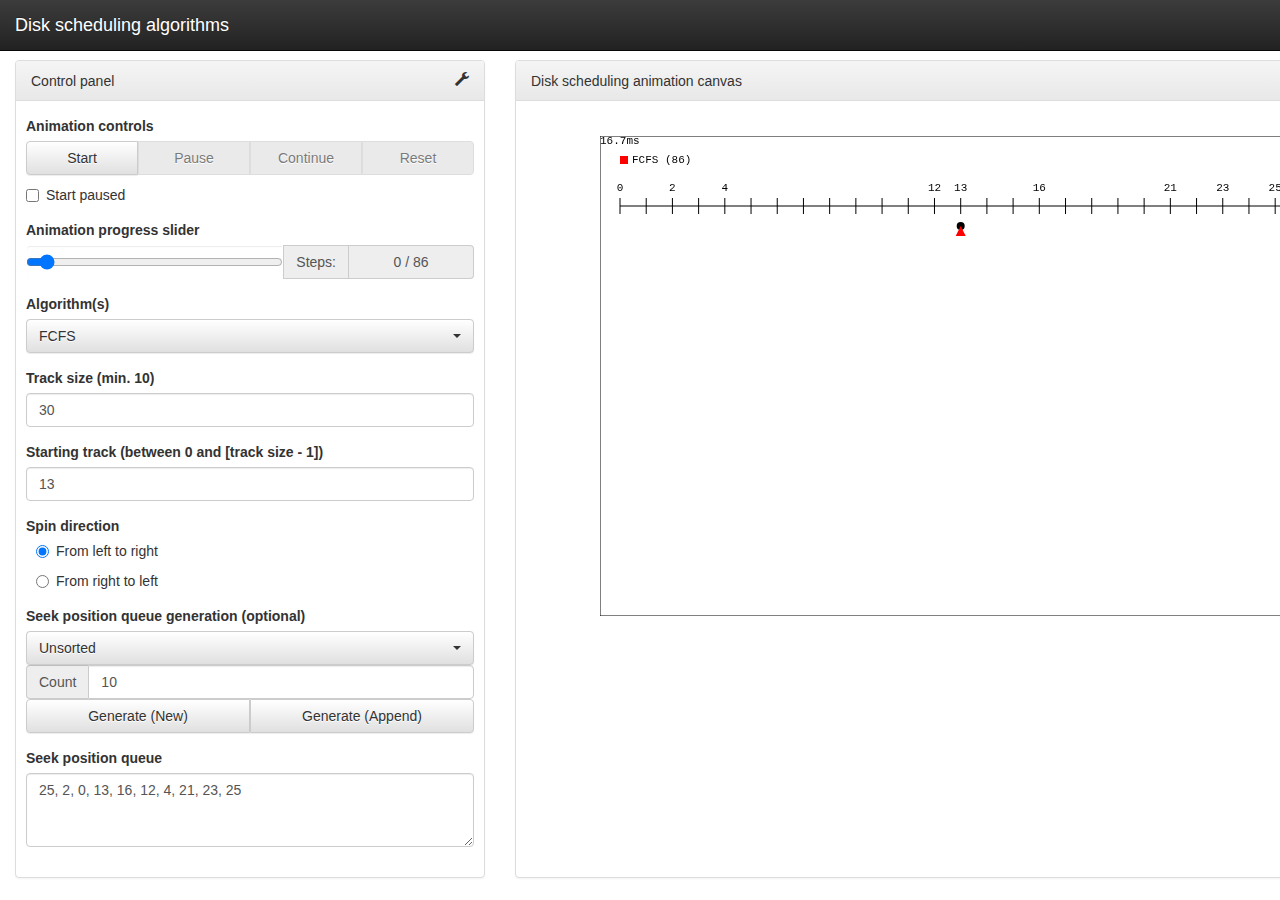
<file: Minor-Project/Disk Scheduling/index.html>
﻿<!DOCTYPE html>
<html>
  <head>
    <meta charset="utf-8" />
    <meta name="viewport" content="width=device-width, initial-scale=1.0" />
    <title>Disk Scheduling algorithms</title>

    <!-- STYLESHEETS / CSS LINKING -->
    
    <link rel="stylesheet" type="text/css" href="./css/bootstrap.min.css" />
    <link rel="stylesheet" type="text/css" href="./css/bootstrap-theme.min.css" />
    <link rel="stylesheet" type="text/css" href="./css/bootstrap-select.min.css" />
    <link rel="stylesheet" type="text/css" href="./css/site.css" />
  </head>
  
  <body>
    <!-- NAVBAR -->
    <nav class="navbar navbar-inverse navbar-fixed-top">
      <div class="container">
        <div class="navbar-header">
          <button
            type="button"
            class="navbar-toggle collapsed"
            data-toggle="collapse"
            data-target="#navbar"
            aria-expanded="false"
            aria-controls="navbar"
          >
            <span class="sr-only">Toggle navigation</span>
            <span class="icon-bar"></span>
            <span class="icon-bar"></span>
          </button>
          <a class="navbar-brand" href="index.html"
            >Disk scheduling algorithms</a
          >
        </div>
        <div id="navbar" class="navbar-collapse collapse"></div>
        <!--/.nav-collapse -->
      </div>
    </nav>

    <div class="container">
      <div class="row">
        <!-- CONTROL PANEL -->
        <div id="controlPanel" class="col-md-4">
          <div class="panel panel-default">
            <div class="panel-heading">
              <span>Control panel</span>
              <i class="glyphicon glyphicon-wrench pull-right"></i>
            </div>
            <div class="panel-body">
              <!-- ANIMATION CONTROLS -->
              <div class="row">
                <div class="form-group">
                  <label>Animation controls</label>
                  <div
                    class="
                      btn-group btn-group-justified btn-group-control-panel
                    "
                    role="group"
                    aria-label="..."
                  >
                    <div class="btn-group" role="group">
                      <button
                        id="btnStart"
                        type="button"
                        class="btn btn-default"
                      >
                        Start
                      </button>
                    </div>
                    <div class="btn-group" role="group">
                      <button
                        id="btnPause"
                        type="button"
                        class="btn btn-default"
                      >
                        Pause
                      </button>
                    </div>
                    <div class="btn-group" role="group">
                      <button
                        id="btnContinue"
                        type="button"
                        class="btn btn-default"
                      >
                        Continue
                      </button>
                    </div>
                    <div class="btn-group" role="group">
                      <button
                        id="btnReset"
                        type="button"
                        class="btn btn-default"
                      >
                        Reset
                      </button>
                    </div>
                  </div>
                  <div class="checkbox">
                    <label>
                      <input type="checkbox" id="checkBoxStartPaused" />
                      Start paused
                    </label>
                  </div>
                </div>
              </div>
              <!-- CONFIGURATION - ANIMATION STEPS -->
              <div class="row">
                <div class="form-group">
                  <div class="form-group">
                    <label for="sliderAnimProgress"
                      >Animation progress slider</label
                    >
                    <div class="input-group">
                      <input
                        id="sliderAnimProgress"
                        type="range"
                        class="form-control"
                      />
                      <div class="input-group-addon">Steps:</div>
                      <div
                        id="labelAnimProgress"
                        class="input-group-addon"
                      ></div>
                    </div>
                  </div>
                </div>
              </div>
              <!-- CONFIGURATION - ALGORITHM SELECTION -->
              <div class="row">
                <div class="form-group">
                  <label for="inputAlgorithmSelect">Algorithm(s)</label>
                  <select
                    id="algorithmSelect"
                    class="selectpicker form-control"
                    multiple
                  >
                    <option value="fcfs" selected>FCFS</option>
                    <option value="sstf">SSTF</option>
                    <option value="scan">SCAN</option>
                    <option value="cscan">C-SCAN</option>
                    <option value="look">LOOK</option>
                    <option value="clook">C-LOOK</option>
                  </select>
                  <div class="alert alert-danger" id="alertAlgorithmError">
                    <button type="button" class="close" data-hide="alert">
                      x
                    </button>
                    <strong>Error! Algorithm selection is required!</strong>
                  </div>
                </div>
              </div>
              <!-- CONFIGURATION - TRACK SIZE INPUT -->
              <div class="row">
                <div class="form-group">
                  <label for="inputTrackSize">Track size (min. 10)</label>
                  <input
                    id="inputTrackSize"
                    type="number"
                    min="10"
                    class="form-control"
                    value="30"
                  />
                </div>
              </div>
              <!-- CONFIGURATION - STARTING TRACK INPUT -->
              <div class="row">
                <div class="form-group">
                  <label for="inputStartingTrack"
                    >Starting track (between 0 and [track size - 1])</label
                  >
                  <input
                    id="inputStartingTrack"
                    type="number"
                    min="0"
                    class="form-control"
                    value="13"
                  />
                </div>
              </div>
              <!-- CONFIGURATION - SPIN DIRECTION -->
              <div class="row">
                <div class="form-group">
                  <label for="inputStartingTrack">Spin direction</label>
                  <div class="radio">
                    <label>
                      <input
                        type="radio"
                        name="directionRadios"
                        id="directionRadios1"
                        value="1"
                        checked
                      />
                      From left to right
                    </label>
                  </div>
                  <div class="radio">
                    <label>
                      <input
                        type="radio"
                        name="directionRadios"
                        id="directionRadios2"
                        value="0"
                      />
                      From right to left
                    </label>
                  </div>
                </div>
              </div>
              <!-- CONFIGURATION - QUEUE GENERATION -->
              <div class="row">
                <div class="form-group">
                  <label for="inputSeekPositionQueueGenSelect"
                    >Seek position queue generation (optional)</label
                  >
                  <select
                    id="inputSeekPositionQueueGenSelect"
                    class="selectpicker form-control"
                  >
                    <option value="unsorted">Unsorted</option>
                    <option value="sorted">Sorted</option>
                    <option value="rsorted">Reverse-sorted</option>
                    <option value="backnforth">Back and forth</option>
                  </select>
                  <div class="input-group">
                    <div class="input-group-addon">Count</div>
                    <input
                      id="inputGenerateCount"
                      type="number"
                      min="1"
                      class="form-control"
                      value="10"
                    />
                  </div>
                  <div
                    class="
                      btn-group btn-group-justified btn-group-control-panel
                    "
                    role="group"
                    aria-label="..."
                  >
                    <div class="btn-group" role="group">
                      <button
                        id="btnGenerateQueueNew"
                        type="button"
                        class="btn btn-default"
                      >
                        Generate (New)
                      </button>
                    </div>
                    <div class="btn-group" role="group">
                      <button
                        id="btnGenerateQueueAppend"
                        type="button"
                        class="btn btn-default"
                      >
                        Generate (Append)
                      </button>
                    </div>
                  </div>
                </div>
              </div>
              <!-- CONFIGURATION - QUEUE INPUT -->
              <div class="row">
                <div class="form-group">
                  <label for="inputSeekPositionQueue"
                    >Seek position queue</label
                  >
                  <textarea
                    id="inputSeekPositionQueue"
                    class="form-control"
                    rows="3"
                  ></textarea>
                  <div class="alert alert-danger" id="alertQueueError">
                    <button type="button" class="close" data-hide="alert">
                      x
                    </button>
                    <strong>Error! Invalid format or values...</strong>
                    <ul>
                      <li>
                        Input field must be filled with whole, positive numbers
                        separated by commas
                      </li>
                      <li>Numbers cannot be greater than track size</li>
                    </ul>
                  </div>
                </div>
              </div>
            </div>
          </div>
        </div>

        <!-- CANVAS -->
        <div id="animCanvasPanel" class="col-md-8">
          <div class="panel panel-default">
            <div class="panel-heading">Disk scheduling animation canvas</div>
            <div id="animCanvasPanelScrollElem" class="panel-body">
              <canvas id="animCanvas" width="800" height="480"></canvas>
            </div>
          </div>
        </div>
      </div>
    </div>

    <!-- SCRIPT LINKING -->
    <script type="text/javascript" src="./js/jquery-3.1.1.min.js"></script>
    <script type="text/javascript" src="./js/bootstrap.min.js"></script>
    <script type="text/javascript" src="./js/bootstrap-select.min.js"></script>
    <script type="text/javascript" src="./js/common.js"></script>
    <script type="text/javascript" src="./js/main.js"></script>
    <script type="text/javascript" src="./js/algorithms.js"></script>
    <script type="text/javascript" src="./js/animations.js"></script>
    <script>
      $(function () {
        mainInit();
      });
    </script>
  </body>
</html>
</file>
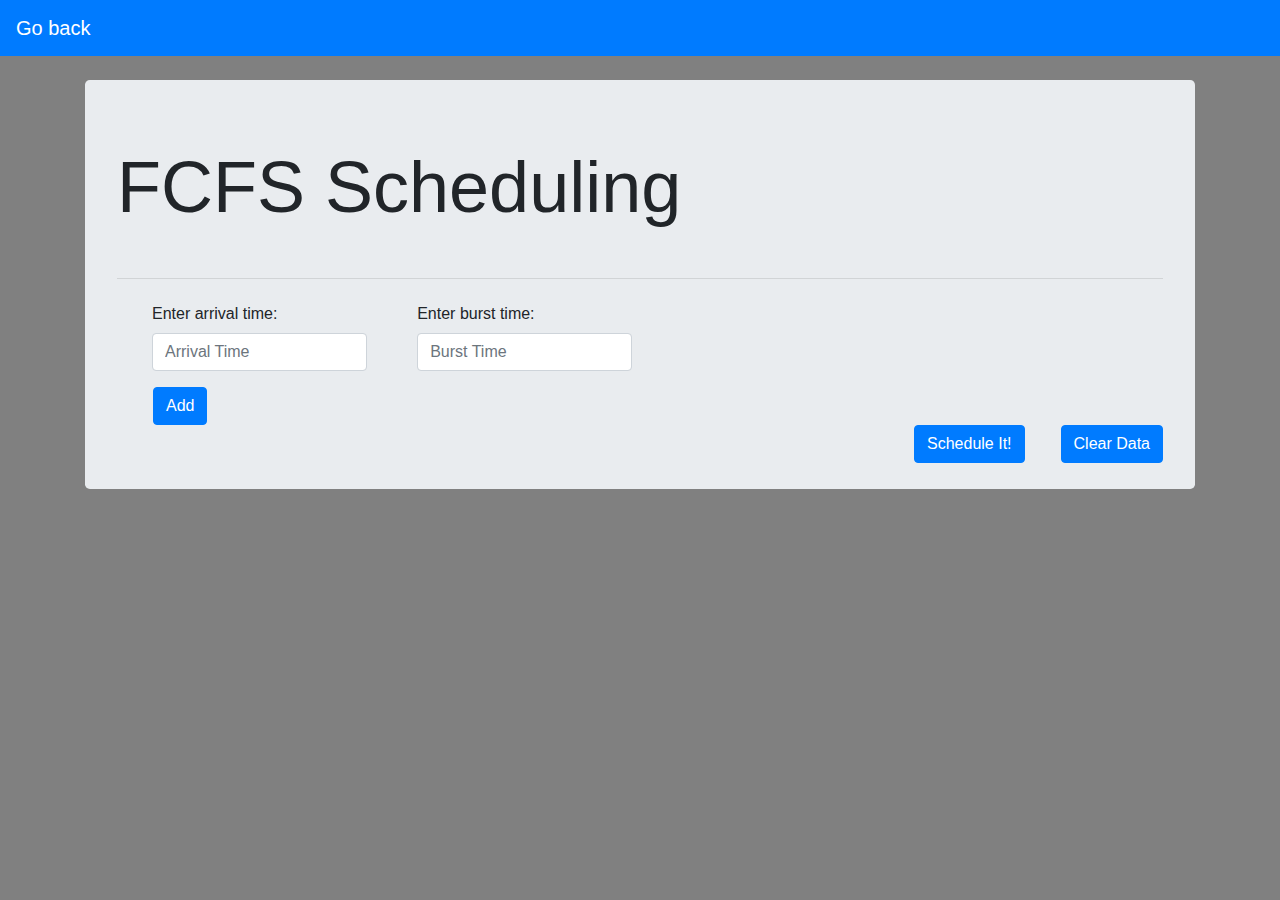
<file: Minor-Project/Process Scheduling/src/fcfs.html>
<!DOCTYPE html>
<html>
    <head>
        <title>Process Scheduling</title>
        <script src="https://ajax.googleapis.com/ajax/libs/jquery/3.2.0/jquery.min.js"></script>
        <script src="https://maxcdn.bootstrapcdn.com/bootstrap/4.5.0/js/bootstrap.min.js"></script>
        <link rel="stylesheet" type="text/css" href="https://stackpath.bootstrapcdn.com/bootstrap/4.5.0/css/bootstrap.min.css" />
        <link rel="stylesheet" type="text/css" href="../css/index.css">
        <script type="text/javascript" src="../js/index.js"></script>
    </head>
    <body>
            <!-- Navigation Bar -->
            <nav class="navbar navbar-expand-lg navbar-dark bg-primary">
            <a class="navbar-brand" href="../../Index/index.html#pschedule">Go back</a>
              <button class="navbar-toggler" type="button" data-toggle="collapse" data-target="#navbarColor01" aria-controls="navbarColor01" aria-expanded="false" aria-label="Toggle navigation" style="">
                <span class="navbar-toggler-icon"></span>
              </button>
        </nav>
        <br>
        <div class="container">
            <div class="jumbotron">
                <h1 class="display-3">FCFS Scheduling</h1>
                <br>
				<div id="showinput"></div>
				<hr>
                <div class="row">
                    <div class="form-group" style="margin-left:50px; float:left;  width: 20%">
                        <label class="col-form-label" for="inputDefault">Enter arrival time:</label>
                        <input class="form-control" id="newat" name="at" placeholder="Arrival Time" type="text" size="35">
                    </div>
                    <div class="form-group" style="margin-left:50px; float:left;  width: 20%">
                        <label class="col-form-label" for="inputDefault">Enter burst time:</label>
                        <input class="form-control" id="newbt" name="bt" placeholder="Burst Time" type="text" size="35">
                    </div>
                </div>
                <!-- <div id="inputsection" class="card">
                    <div style="width: 300px; float:left;text-align:left; margin-left: 20px;">
                        Arrival Time:
                        <input style="width:50px;" id="newat" class="form-control" type="text" value=""></input>
                    </div>
                    <div style="width: 300px;float:left;text-align:left;">
                        Burst Time:
                        <input style="width:50px;" id="newbt" class="form-control" type="text" value=""></input>
                    </div>
                    <button class="btn btn-success" onclick="addToList()" style="float:left;margin-left:10px;">Add</button>
                </div> -->
                <button type="submit" class="btn btn-primary" style="margin-left: 36px" onclick="addToList()">Add</button>
                <br>
                <button type="submit" class="btn btn-primary" style="margin-left: 36px; float: right;" onclick="clearData()">Clear Data</button>
                <button type="submit" class="btn btn-primary" style="margin-left: 36px; float: right;" onclick="showOutput(0)">Schedule It!</button>
            </div>
                <!-- <div>
                    <button class="btn btn-success" onclick="clearData()" style="float:right; margin-right: 50px;">Clear Data</button>
                    <button class="btn btn-success" onclick="showOutput(0)" style="float:right; margin-right: 50px;">Schedule</button>
                </div> -->

            <!-- Gantt Chart -->
            <div style="margin-top: 150px;">
                <h2 id ="chart-header" style="text-align:center;"></h2>
                <br />
                <div id="gantt"></div>
                <div id="timer"></div>
                <br /><br />
                <div>
                    <div style="width: 50%; text-align:center;float:left; font-size: 20px;" id="awt1">
                    </div>
                    <div style="width:50%; text-align:center;float:left;font-size:20px;" id="atat1">
                    </div>
                </div>
            </div>
			<!-- CPU Operations -->
            <div style="margin-top: 100px;">
                <h3 id="operations-heading" style="text-align:center;"></h3>
                <div id="operations"></div>
            </div>
			<!-- Table -->
            <div style="margin-top: 50px;">
                <h2 id="table-heading" style="text-align:center;"></h2>
                <div>
                    <table id="tab" class="table table-striped centered responsive-table" style="border-color: black; border-width: 2px; align: center; bgcolor: white; cellspacing: 10px;">
                        <thead id="thead">
                        </thead>
                        <tbody id="ptable">
                        </tbody>
                    </table>
                </div>
            </div>
        </div>
    </body>
</html>
</file>
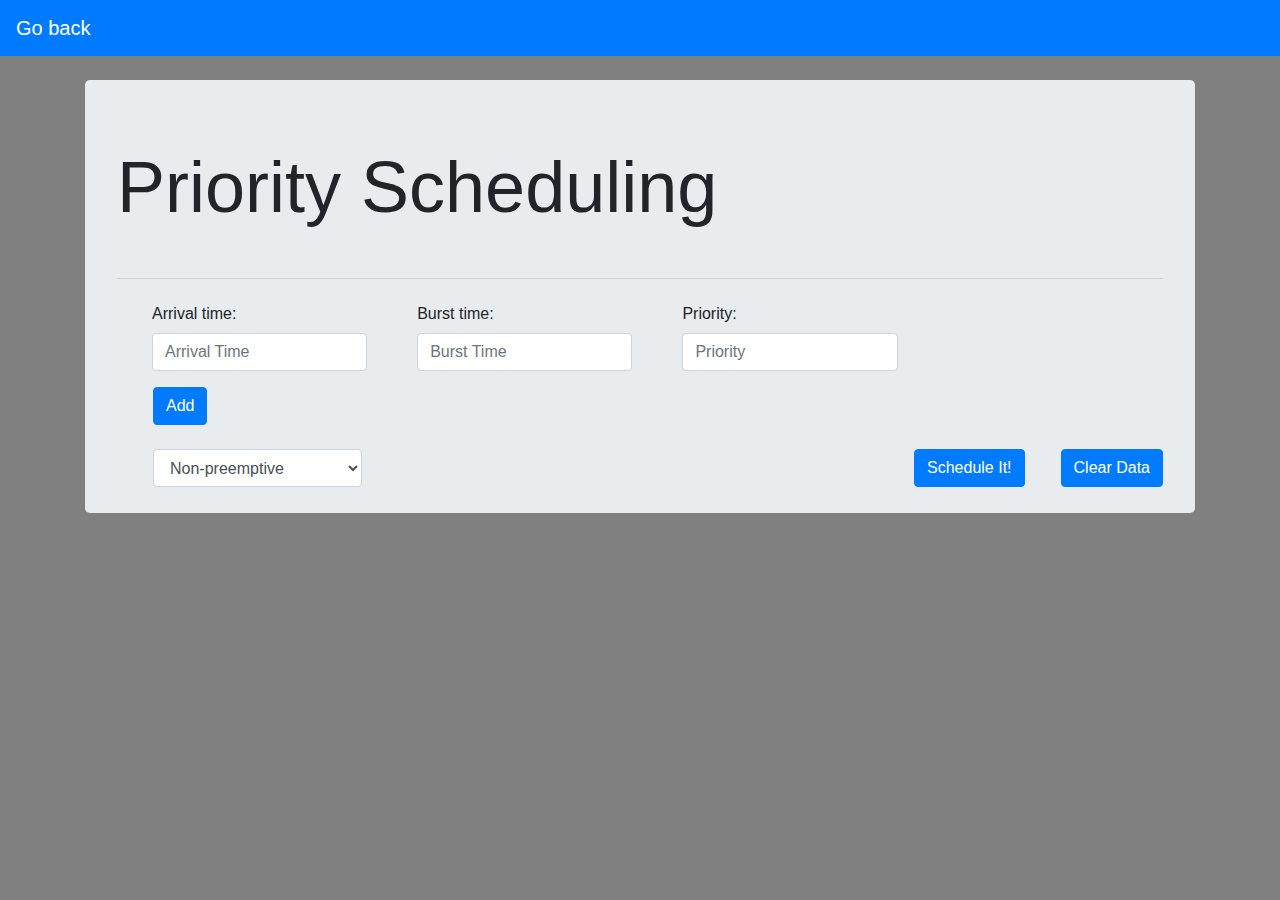
<file: Minor-Project/Process Scheduling/src/priority.html>
<!DOCTYPE html>
<html>
<head>
    <title> Priority Scheduling </title>
	<script src="https://ajax.googleapis.com/ajax/libs/jquery/3.2.0/jquery.min.js"></script>
	<script src="https://maxcdn.bootstrapcdn.com/bootstrap/4.5.0/js/bootstrap.min.js"></script>
    <script type="text/javascript" src="../js/pri.js"></script>
	<link rel="stylesheet" type="text/css" href="https://stackpath.bootstrapcdn.com/bootstrap/4.5.0/css/bootstrap.min.css" />
    <link rel="stylesheet" type="text/css" href="../css/index.css"></link>
</head>

<body >
	<nav class="navbar navbar-expand-lg navbar-dark bg-primary">
            <a class="navbar-brand" href="../../Index/index.html#pschedule">Go back</a>
              <button class="navbar-toggler" type="button" data-toggle="collapse" data-target="#navbarColor01" aria-controls="navbarColor01" aria-expanded="false" aria-label="Toggle navigation" style="">
                <span class="navbar-toggler-icon"></span>
              </button>
        </nav>
    <br>
	<div class="container">
		<!-- Input section -->
		<div class="jumbotron">
            <h1 class="display-3">Priority Scheduling</h1>
            <br>
			<div id="showinput"></div>
			<hr>
			<div class="row">
				<div class="form-group" style="margin-left:50px; float:left;  width: 20%">
                    <label class="col-form-label" for="inputDefault">Arrival time:</label>
                    <input class="form-control" id="newat" name="at" placeholder="Arrival Time" type="text" size="35">
                </div>
				<div class="form-group" style="margin-left:50px; float:left;  width: 20%">
					<label class="col-form-label" for="inputDefault">Burst time:</label>
					<input class="form-control" id="newbt" name="bt" placeholder="Burst Time" type="text" size="35">
				</div>
				<div class="form-group" style="margin-left:50px; float:left;  width: 20%">
					<label class="col-form-label" for="inputDefault">Priority:</label>
					<input class="form-control" id="newpri" name="priority" placeholder="Priority" type="text" size="35">
				</div>
			</div>
            <button type="submit" id="add" class="btn btn-primary" style="margin-left: 36px" onclick="addToList()">Add</button>
			<br>
			<div class="form-group" style="margin-left:36px; float:left;  width: 20%; height: 30px;">
				<label class="control-label" for="inputDefault"></label>
				<select id = "sel" class="form-control" name="preemptive-select">
					<option value="nonpre">Non-preemptive</option>
					<option value="pre">Preemptive</option>
				</select>
			</div>
			<br>
			<button type="submit" id="clear" class="btn btn-primary" style="margin-left: 36px; float: right;" onclick="clearData()">Clear Data</button>
			<button type="submit" id="run" class="btn btn-primary" style="margin-left: 36px; float: right;" onclick="showOutput(2)">Schedule It!</button>
		</div>
		<!-- Gantt Chart -->
		<div style="margin-top: 150px;">
			<h2 id ="chart-header" style="text-align:center;"></h2>
			<br />
			<div id="gantt"></div>
			<div id="timer"></div>
			<br /><br />
			<div>
				<div style="width: 50%; text-align:center;float:left; font-size: 20px;" id="awt1"></div>
				<div style="width:50%; text-align:center;float:left;font-size:20px;" id="atat1"></div>
            </div>
        </div>
		<!-- CPU Operations -->
		<div style="margin-top: 100px;">
			<h3 id="operations-heading" style="text-align:center;"></h3>
			<div id="operations"></div>
		</div>
		<!-- Table -->
		<div style="margin-top: 50px;">
			<h2 id="table-heading" style="text-align:center;"></h2>
			<div>
				<table id="tab" class="table table-striped centered responsive-table" style="border-color: black; border-width: 2px; align: center; bgcolor: white; cellspacing: 10px;">
					<thead id="thead"></thead>
					<tbody id="ptable"></tbody>
				</table>
			</div>
		</div>
	</div>
</body>
</html>
</file>
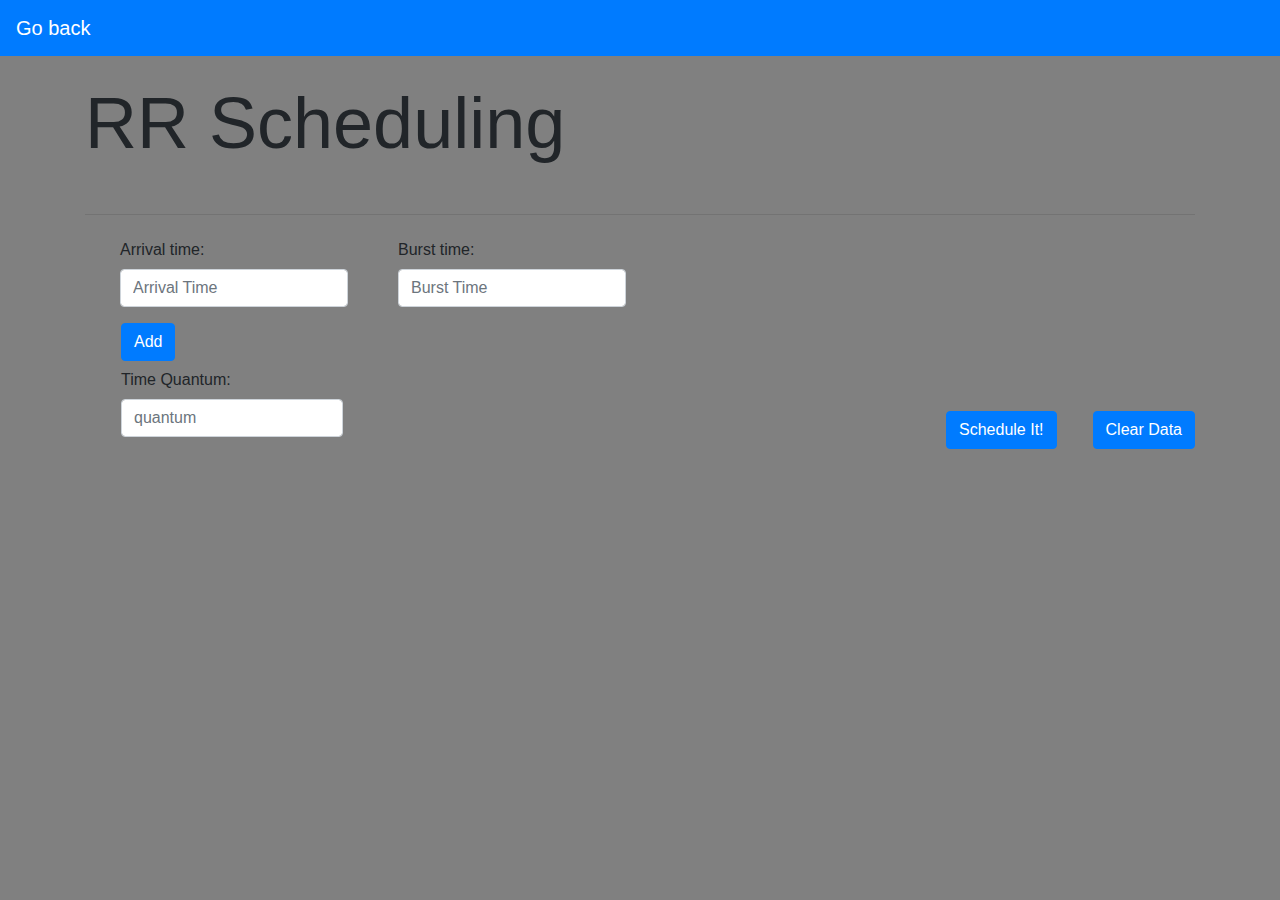
<file: Minor-Project/Process Scheduling/src/rr.html>
<!DOCTYPE html>
<html>
<head>
    <title> RR Scheduling </title>
	<script src="https://ajax.googleapis.com/ajax/libs/jquery/3.2.0/jquery.min.js"></script>
	<script src="https://maxcdn.bootstrapcdn.com/bootstrap/4.5.0/js/bootstrap.min.js"></script>
    <script type="text/javascript" src="../js/index.js"></script>
	<link rel="stylesheet" type="text/css" href="https://stackpath.bootstrapcdn.com/bootstrap/4.5.0/css/bootstrap.min.css" />
    <link rel="stylesheet" type="text/css" href="../css/index.css"></link>

</head>
<body >
<!-- Navigation Bar -->
    <nav class="navbar navbar-expand-lg navbar-dark bg-primary">
            <a class="navbar-brand" href="../../Index/index.html#pschedule">Go back</a>
              <button class="navbar-toggler" type="button" data-toggle="collapse" data-target="#navbarColor01" aria-controls="navbarColor01" aria-expanded="false" aria-label="Toggle navigation" style="">
                <span class="navbar-toggler-icon"></span>
              </button>
        </nav>
	<br>
	<div class="container">
		<div class="jobotron">
			<h1 class="display-3">RR Scheduling</h1>
            <br>
			<div id="showinput"></div>
			<hr>
			<div class="row">
				<div class="form-group" style="margin-left:50px; float:left;  width: 20%">
                    <label class="col-form-label" for="inputDefault">Arrival time: </label>
                    <input class="form-control" id="newat" name="at" placeholder="Arrival Time" type="text" size="35">
                </div>
				<div class="form-group" style="margin-left:50px; float:left;  width: 20%">
					<label class="col-form-label" for="inputDefault">Burst time:</label>
					<input class="form-control" id="newbt" name="bt" placeholder="Burst Time" type="text" size="35">
				</div>
			</div>
            <button type="submit" id="add" class="btn btn-primary" style="margin-left: 36px" onclick="addToList()">Add</button>
			<br>
			<div class="form-group" style="margin-left: 36px; float:left; width: 20%;">
				<label class="col-form-label" for="inputDefault">Time Quantum: </label>
				<input class="form-control" id = "tq" name="tq" placeholder="quantum" type="text" size="35">
			</div>
			<!--
    <div style="width:800px;margin-left:20px;">
        Time Quantum:
        <input style="width:50px;margin-left:30px;" id="tq" type="text" value=""></input>
    </div>
    -->
			<div style="margin-top: 50px;">
				<button type="submit" class="btn btn-primary" style="margin-left: 36px; float: right;" onclick="clearData()">Clear Data</button>
				<button type="submit" class="btn btn-primary" style="margin-left: 36px; float: right;" onclick="showOutput(3)">Schedule It!</button>
			</div>
		</div>
		<!-- Gantt Chart -->
		<div style="margin-top: 150px;">
			<h2 id ="chart-header" style="text-align:center;"></h2>
			<br />
			<div id="gantt"></div>
			<div id="timer"></div>
			<br /><br />
			<div>
				<div style="width: 50%; text-align:center;float:left; font-size: 20px;" id="awt1"></div>
				<div style="width: 50%; text-align:center;float:left; font-size: 20px;" id="atat1"></div>
            </div>
        </div>
		<br>
		<!-- CPU Operations -->
		<div style="margin-top: 100px;">
			<h3 id="operations-heading" style="text-align:center;"></h3>
			<div id="operations"></div>
		</div>
		<!-- Table -->
		<div style="margin-top: 50px;">
			<h2 id="table-heading" style="text-align:center;"></h2>
			<div>
				<table id="tab" class="table table-striped centered responsive-table" style="border-color: black; border-width: 2px; align: center; bgcolor: white; cellspacing: 10px;">
					<thead id="thead"></thead>
					<tbody id="ptable"></tbody>
				</table>
			</div>
		</div>
</body>
</html>
</file>
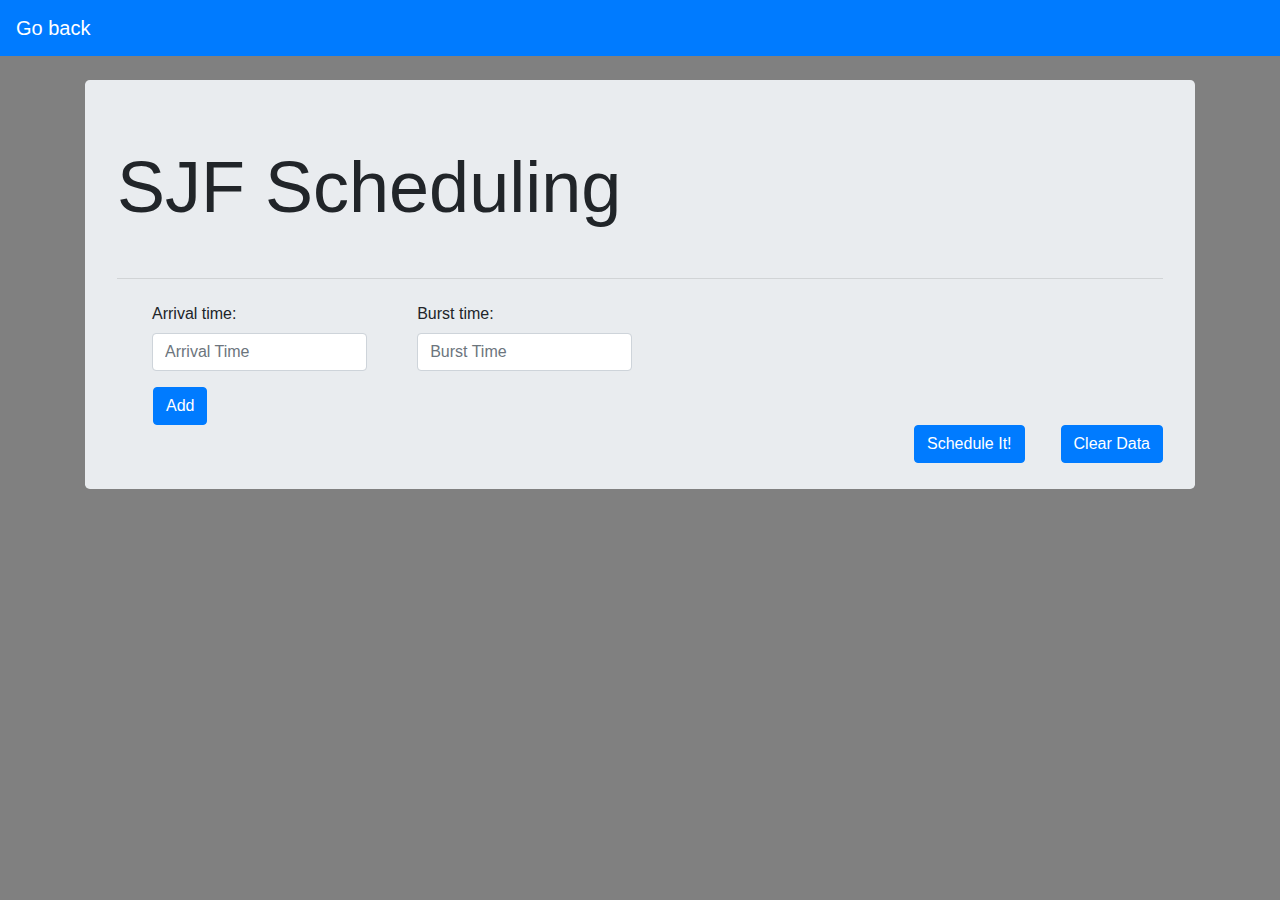
<file: Minor-Project/Process Scheduling/src/sjf.html>
<!DOCTYPE html>
<html>
<head>
  <meta content="text/html;charset=utf-8" http-equiv="Content-Type">
<meta content="utf-8" http-equiv="encoding">
    <title> SJF Scheduling </title>
	<script src="https://ajax.googleapis.com/ajax/libs/jquery/3.2.0/jquery.min.js"></script>
    <script src="https://maxcdn.bootstrapcdn.com/bootstrap/4.5.0/js/bootstrap.min.js"></script>
	<link rel="stylesheet" type="text/css" href="https://stackpath.bootstrapcdn.com/bootstrap/4.5.0/css/bootstrap.min.css" />
    <link rel="stylesheet" type="text/css" href="../css/index.css"></link>
    <script type="text/javascript" src="../js/index.js"></script>

</head>
<body >
	<nav class="navbar navbar-expand-lg navbar-dark bg-primary">
            <a class="navbar-brand" href="../../Index/index.html#pschedule">Go back</a>
              <button class="navbar-toggler" type="button" data-toggle="collapse" data-target="#navbarColor01" aria-controls="navbarColor01" aria-expanded="false" aria-label="Toggle navigation" style="">
                <span class="navbar-toggler-icon"></span>
              </button>
        </nav>
    <br>
	<div class="container">
		<!-- Input section -->
		<div class="jumbotron">
            <h1 class="display-3">SJF Scheduling</h1>
            <br>
			<div id="showinput"></div>
			<hr>
			<div class="row">
				<div class="form-group" style="margin-left:50px; float:left;  width: 20%">
                    <label class="col-form-label" for="inputDefault">Arrival time:</label>
                    <input class="form-control" id="newat" name="at" placeholder="Arrival Time" type="text" size="35">
                </div>
				<div class="form-group" style="margin-left:50px; float:left;  width: 20%">
					<label class="col-form-label" for="inputDefault">Burst time:</label>
					<input class="form-control" id="newbt" name="bt" placeholder="Burst Time" type="text" size="35">
				</div>
			</div>
            <button type="submit" id="add" class="btn btn-primary" style="margin-left: 36px" onclick="addToList()">Add</button>
			<br>
			<button type="submit" class="btn btn-primary" style="margin-left: 36px; float: right;" onclick="clearData()">Clear Data</button>
			<button type="submit" class="btn btn-primary" style="margin-left: 36px; float: right;" onclick="showOutput(1)">Schedule It!</button>
		</div>
		<!-- Gantt Chart -->
		<div style="margin-top: 150px;">
			<h2 id ="chart-header" style="text-align:center;"></h2>
			<br />
			<div id="gantt" style="width: 800px;float: left;"></div>
			<div id="timer"></div>
			<br /><br />
			<div>
				<div style="width: 50%; text-align:center;float:left; font-size: 20px;" id="awt1"></div>
				<div style="width: 50%; text-align:center;float:left; font-size: 20px;" id="atat1"></div>
            </div>
        </div>
		<br>
		<!-- CPU Operations -->
		<div style="margin-top: 100px;">
			<h3 id="operations-heading" style="text-align:center;"></h3>
			<div id="operations"></div>
		</div>
		<!-- Table -->
		<div style="margin-top: 50px;">
			<h2 id="table-heading" style="text-align:center;"></h2>
			<div>
				<table id="tab" class="table table-striped centered responsive-table" style="border-color: black; border-width: 2px; align: center; bgcolor: white; cellspacing: 10px;">
					<thead id="thead"></thead>
					<tbody id="ptable"></tbody>
				</table>
			</div>
		</div>
    </div>
</body>
</html>
</file>
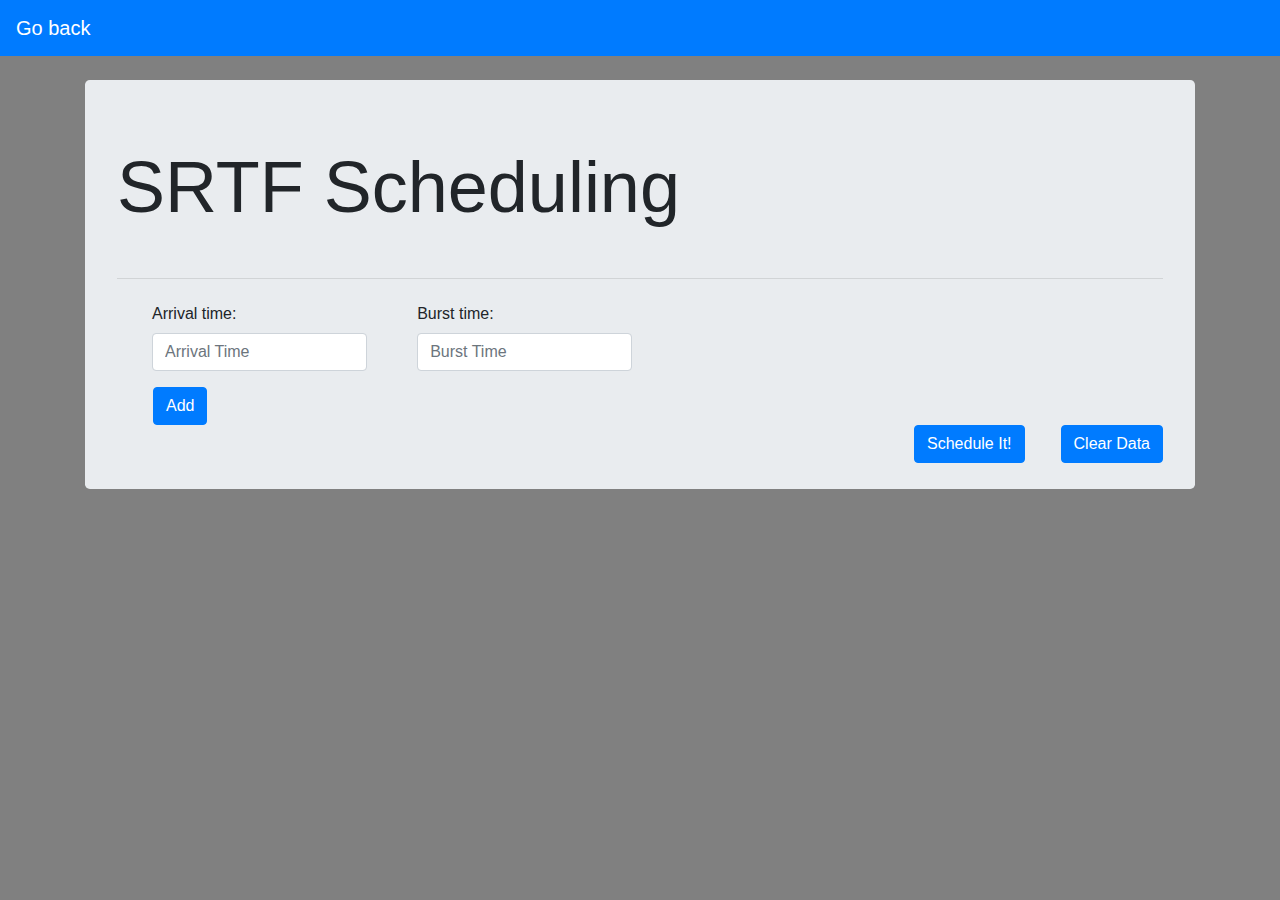
<file: Minor-Project/Process Scheduling/src/srtf.html>
<!DOCTYPE html>
<html>
<head>
    <title> SRTF Scheduling </title>
	<script src="https://ajax.googleapis.com/ajax/libs/jquery/3.2.0/jquery.min.js"></script>
	<script src="https://maxcdn.bootstrapcdn.com/bootstrap/4.5.0/js/bootstrap.min.js"></script>
    <script type="text/javascript" src="../js/index.js"></script>
	<link rel="stylesheet" type="text/css" href="https://stackpath.bootstrapcdn.com/bootstrap/4.5.0/css/bootstrap.min.css" />
    <link rel="stylesheet" type="text/css" href="../css/index.css"></link>
</head>
<body >
	<nav class="navbar navbar-expand-lg navbar-dark bg-primary">
            <a class="navbar-brand" href="../../Index/index.html#pschedule">Go back</a>
              <button class="navbar-toggler" type="button" data-toggle="collapse" data-target="#navbarColor01" aria-controls="navbarColor01" aria-expanded="false" aria-label="Toggle navigation" style="">
                <span class="navbar-toggler-icon"></span>
              </button>
        </nav>
    <br>
	<div class="container">
		<!-- Input section -->
		<div class="jumbotron">
            <h1 class="display-3">SRTF Scheduling</h1>
            <br>
			<div id="showinput"></div>
			<hr>
			<div class="row">
				<div class="form-group" style="margin-left:50px; float:left;  width: 20%">
                    <label class="col-form-label" for="inputDefault">Arrival time:</label>
                    <input class="form-control" id="newat" name="at" placeholder="Arrival Time" type="text" size="35">
                </div>
				<div class="form-group" style="margin-left:50px; float:left;  width: 20%">
					<label class="col-form-label" for="inputDefault">Burst time:</label>
					<input class="form-control" id="newbt" name="bt" placeholder="Burst Time" type="text" size="35">
				</div>
			</div>
            <button type="submit" id="add" class="btn btn-primary" style="margin-left: 36px" onclick="addToList()">Add</button>
			<br>
			<button type="submit" id="clear" class="btn btn-primary" style="margin-left: 36px; float: right;" onclick="clearData()">Clear Data</button>
			<button type="submit" id="run" class="btn btn-primary" style="margin-left: 36px; float: right;" onclick="showOutput(2)">Schedule It!</button>
		</div>
		<!-- Gantt Chart -->
		<div style="margin-top: 150px;">
			<h2 id ="chart-header" style="text-align:center;"></h2>
			<br />
			<div id="gantt"></div>
			<div id="timer"></div>
			<br /><br />
			<div>
				<div style="width: 50%; text-align:center;float:left; font-size: 20px;" id="awt1"></div>
				<div style="width:50%; text-align:center;float:left;font-size:20px;" id="atat1"></div>
            </div>
        </div>
		<!-- CPU Operations -->
		<div style="margin-top: 100px;">
			<h3 id="operations-heading" style="text-align:center;"></h3>
			<div id="operations"></div>
		</div>
		<!-- Table -->
		<div style="margin-top: 50px;">
			<h2 id="table-heading" style="text-align:center;"></h2>
			<div>
				<table id="tab" class="table table-striped centered responsive-table" style="border-color: black; border-width: 2px; align: center; bgcolor: white; cellspacing: 10px;">
					<thead id="thead"></thead>
					<tbody id="ptable"></tbody>
				</table>
			</div>
		</div>
	</div>
</body>
</html>
</file>
<file: Minor-Project/Disk Scheduling/css/site.css>
body {
    padding-top: 60px;
}

.btn-group-control-panel .btn-group {
    float: left;
    width: 100%;
}

@media (min-width: 768px) {
    .container {
        width: 900px;
    }
}

@media (min-width: 992px) {
    .container {
        width: 1200px;
    }
}

@media (min-width: 1200px) {
    .container {
        width: 1500px;
    }
    .btn-group-control-panel .btn-group {
        float: none;
        width: 1%;
    }
}

#controlPanel .panel-heading {
    height: 40px;
}

#controlPanel .panel-body {
    margin-left: 10px;
    margin-right: 10px;
    min-height: 776px;
}

#controlPanel .form-group .radio {
    margin-top: 0px;
    margin-left: 10px;
}

/* Algorithms select text wrapping and padding */
.bootstrap-select .filter-option {
    white-space: normal;
} 

/* Canvas and its panel's CSS */
#animCanvas {
    display: block; 
    margin: 20px auto;
}

#animCanvasPanel .panel-heading {
    height: 40px;
}

#animCanvasPanel .panel-body {
    height: 776px;
    overflow-y: scroll;
}

/* Slider CSS */
#labelAnimProgress {
    min-width: 125px;
}
</file>
<file: Minor-Project/Process Scheduling/css/index.css>
h1 {
    font-size: 40px;
}

body{
    background-color: grey;
}

body > div > ul {
    padding: 0;
    margin: 0;
}

body > div > ul > li {
    width: 100%;
    padding: 10px;
    font-size: 30px;
    cursor: pointer;
    text-align: center;
    border-style: solid;
    font-family: 'Monotype Cursiva', cursive;
}

#timer{
    width: 805px;
    position:relative;
    margin: auto;
}
</file>
